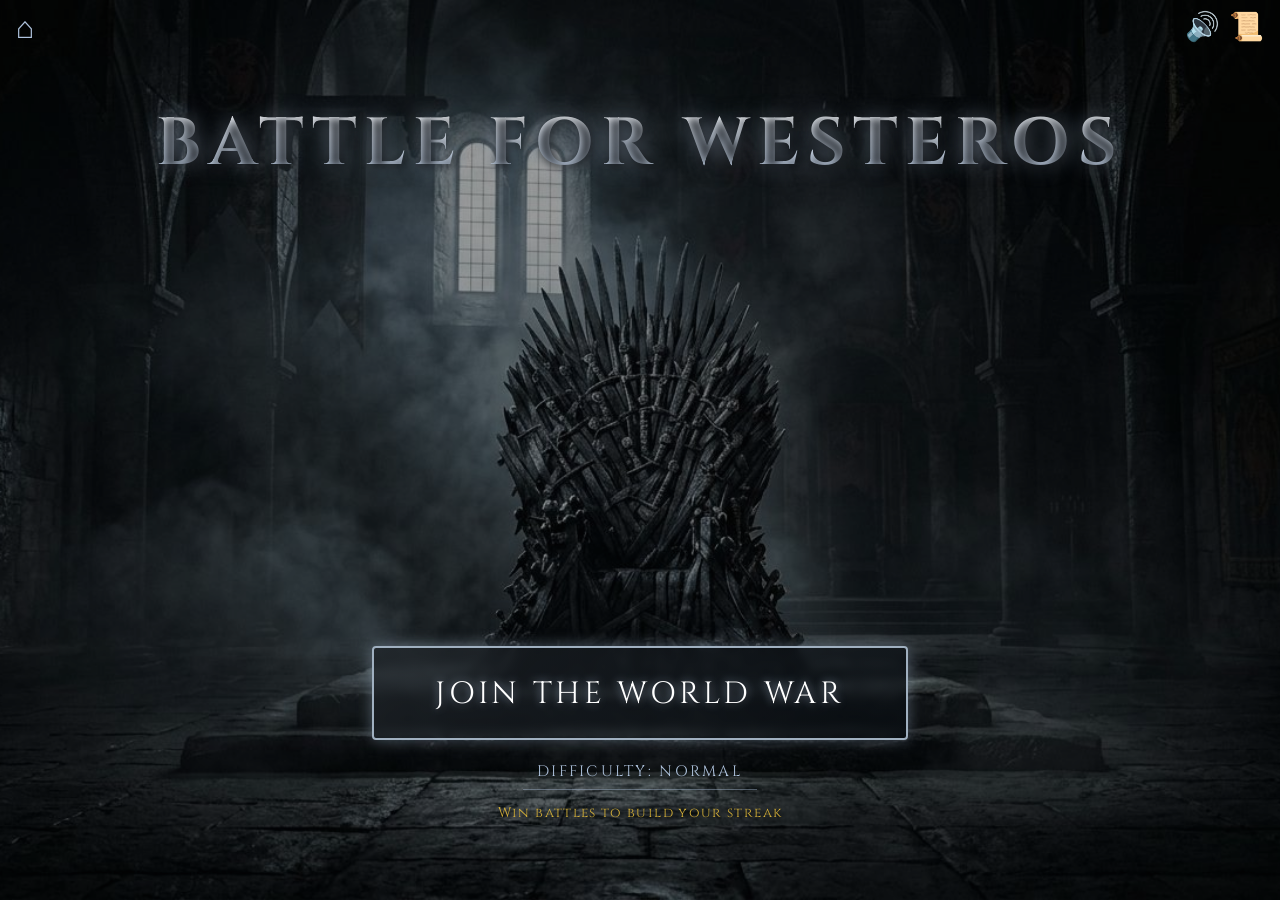
<file: index.html>
<!DOCTYPE html>
<html lang="en">
<head>
    <meta charset="UTF-8">
    <meta name="viewport" content="width=device-width, initial-scale=1.0, viewport-fit=cover">
    <meta name="theme-color" content="#050505">
    <title>Battle for Westeros - a Game of Thrones fan game</title>
    <meta name="description" content="Draft three houses with 999 gold, out-think the enemy alliance and win the war for Westeros. A free browser strategy game that works on phones and PCs.">

    <!-- Link previews (WhatsApp, Discord, LinkedIn, X) -->
    <meta property="og:type" content="website">
    <meta property="og:title" content="Battle for Westeros">
    <meta property="og:description" content="Draft three houses, counter the enemy alliance, win the war. Free to play in your browser.">
    <meta property="og:url" content="https://redrighthand2007.github.io/GOT/">
    <meta property="og:image" content="https://redrighthand2007.github.io/GOT/assets/images/iron-throne-bg-v2.jpg">
    <meta name="twitter:card" content="summary_large_image">

    <link rel="icon" href="data:image/svg+xml,%3Csvg xmlns='http://www.w3.org/2000/svg' viewBox='0 0 100 100'%3E%3Ctext y='.9em' font-size='90'%3E%E2%9A%94%EF%B8%8F%3C/text%3E%3C/svg%3E">
    <link rel="preconnect" href="https://fonts.googleapis.com">
    <link rel="preconnect" href="https://fonts.gstatic.com" crossorigin>
    <link href="https://fonts.googleapis.com/css2?family=Cinzel:wght@400;700&display=swap" rel="stylesheet">
    <link rel="stylesheet" href="css/got-theme.css">
    <!-- Set the PC / phone layout before first paint (js/data.js keeps it updated),
         and keep the page hidden until the Cinzel font is ready so text doesn't jump -->
    <script>
        (function () {
            var root = document.documentElement;
            root.classList.toggle('narrow', matchMedia('(max-width: 56em)').matches);
            root.classList.add('fonts-loading');
            var show = function () { root.classList.remove('fonts-loading'); };
            if (document.fonts && document.fonts.load) {
                Promise.all([document.fonts.load('400 1em Cinzel'), document.fonts.load('700 1em Cinzel')])
                    .then(show, show);
            } else {
                show();
            }
            setTimeout(show, 2500); // slow network: show anyway with the fallback font
        })();
    </script>
</head>
<body>
    <!-- The theme only downloads once JOIN THE WORLD WAR is tapped, so the first visit stays light; it streams and starts within a second -->
    <audio id="bg-music" src="assets/audio/got-theme.mp3" loop preload="none"></audio>
    <audio id="sfx-sword" src="assets/audio/sword-clash.mp3" preload="auto"></audio>

    <div id="game-container">
        <div id="live-bg"></div>

        <!-- Corner buttons (kept outside .content so the zoom animation doesn't move them) -->
        <button type="button" id="btn-back-nav" class="icon-btn" aria-label="Home" title="Home">&#8962;</button>
        <button type="button" id="sound-icon" class="icon-btn" aria-label="Mute or unmute sound">&#128266;</button>
        <button type="button" id="settings-icon" class="icon-btn" aria-label="Rules and prices" title="Rules and prices"
                aria-controls="info-modal" aria-expanded="false">&#128220;</button>

        <!-- Rules & prices panel -->
        <div id="info-modal" class="hidden" role="dialog" aria-label="Rules and prices">
            <div id="info-modal-content">
                <h2>HOW TO WIN</h2>
                <ul class="info-rules">
                    <li>Pick <strong>3 houses</strong> with your <strong>999G</strong> budget.</li>
                    <li>Strength = total power (Tier 1 = 3, Tier 2 = 2, Tier 3 = 1).</li>
                    <li><strong>Attack</strong> beats <strong>Mix</strong>, <strong>Mix</strong> beats <strong>Defense</strong>,
                        <strong>Defense</strong> beats <strong>Attack</strong>: every winning matchup between two houses
                        gives +5% strength, every losing one -5%.</li>
                    <li>Each side then rolls luck between 0.85x and 1.15x.</li>
                    <li>On <strong>Hard</strong> the enemy picks the alliance that counters yours.</li>
                </ul>

                <h2>HOUSES</h2>
                <table class="info-table">
                    <tr><th>House</th><th>Type</th><th>Tier</th><th>Price</th></tr>
                    <tr><td>Targaryen Dragons</td><td>Attack</td><td>1</td><td>500</td></tr>
                    <tr><td>Dothraki Riders</td><td>Attack</td><td>2</td><td>300</td></tr>
                    <tr><td>Dornish Spears</td><td>Attack</td><td>3</td><td>150</td></tr>
                    <tr><td>Unsullied</td><td>Defense</td><td>1</td><td>450</td></tr>
                    <tr><td>Night's Watch</td><td>Defense</td><td>2</td><td>280</td></tr>
                    <tr><td>Riverlands Levies</td><td>Defense</td><td>3</td><td>130</td></tr>
                    <tr><td>Stormlanders</td><td>Mix</td><td>1</td><td>450</td></tr>
                    <tr><td>Iron Fleet</td><td>Mix</td><td>2</td><td>280</td></tr>
                    <tr><td>Knights of the Vale</td><td>Mix</td><td>3</td><td>150</td></tr>
                </table>

                <h2>ENEMY ALLIANCES</h2>
                <table class="info-table">
                    <tr><th>Alliance</th><th>Houses</th><th>Price</th><th>Power</th></tr>
                    <tr><td>Pure Attack</td><td>Targaryen, Dothraki, Dornish</td><td>950</td><td>6</td></tr>
                    <tr><td>Pure Defense</td><td>Unsullied, Night's Watch, Riverlands</td><td>860</td><td>6</td></tr>
                    <tr><td>Pure Mix</td><td>Stormlanders, Iron Fleet, Vale</td><td>880</td><td>6</td></tr>
                </table>

                <p class="fan-note">Unofficial fan project, not affiliated with HBO.</p>
            </div>
        </div>

    <div class="content">
        <h1 id="main-title">BATTLE FOR WESTEROS</h1>

        <!-- Screen 1: Start Game -->
        <div id="start-screen">
            <button type="button" id="claim-btn">JOIN THE WORLD WAR</button>
            <button type="button" id="difficulty-btn" class="text-btn" aria-pressed="false">Difficulty: Normal</button>
            <p id="stats-line" class="stats-line"></p>
        </div>

        <!-- Screen 2: War Hall (Battle Phase) -->
        <div id="battle-phase" class="hidden">
            <div id="battle-location-display" aria-live="polite">MAKE YOUR ARMY</div>

            <div id="war-hall">
                <!-- Player Roster -->
                <div class="roster-side" id="player-side">
                    <h3>YOUR ALLIANCE</h3>
                    <div class="gold-display">BUDGET: <span id="player-gold">999</span>G</div>
                    <div class="roster" id="player-roster"></div>
                    <div id="player-codeword" class="codeword-text hidden"></div>
                    <div id="player-health-container" class="health-container hidden">
                        <div id="player-health-bar" class="health-bar"></div>
                    </div>
                </div>

                <!-- Drafting Board -->
                <div id="drafting-board">
                    <div id="draft-options"></div>
                    <p id="battle-log" aria-live="polite"></p>
                    <div class="action-bar">
                        <button type="button" id="btn-battle" class="theme-btn hidden">PREPARE FOR WAR</button>
                        <div id="action-buttons-container" class="action-row hidden">
                            <button type="button" id="btn-surrender" class="theme-btn">SURRENDER</button>
                            <button type="button" id="btn-fight" class="theme-btn">FIGHT!</button>
                        </div>
                        <div id="inline-result" class="action-row hidden">
                            <button type="button" id="btn-home-inline" class="theme-btn">HOME</button>
                            <button type="button" id="btn-restart-inline" class="theme-btn">BATTLE AGAIN</button>
                        </div>
                    </div>
                </div>

                <!-- Enemy Roster -->
                <div class="roster-side" id="enemy-side">
                    <h3>ENEMY ALLIANCE</h3>
                    <div class="gold-display">BUDGET: <span id="enemy-gold">???</span>G</div>
                    <div class="roster" id="enemy-roster"></div>
                    <div id="enemy-codeword" class="codeword-text hidden"></div>
                    <div id="enemy-health-container" class="health-container hidden">
                        <div id="enemy-health-bar" class="health-bar"></div>
                    </div>
                </div>
            </div>
        </div>

        <div id="blood-splatter"></div>
    </div>

    <script src="js/rules.js" defer></script>
    <script src="js/data.js" defer></script>
    <script src="js/audio.js" defer></script>
    <script src="js/ui.js" defer></script>
    <script src="js/combat.js" defer></script>
</div>
</body>
</html>
</file>
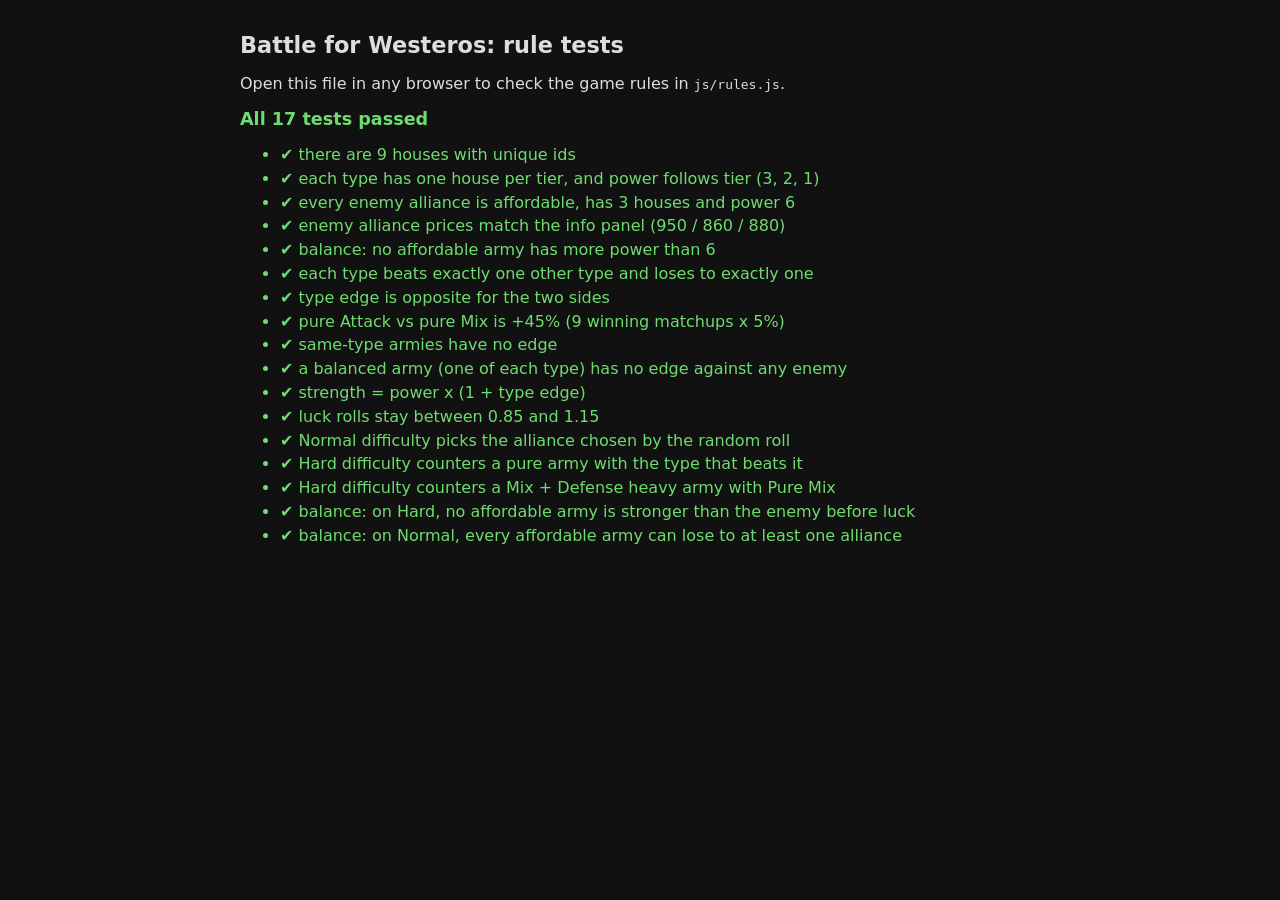
<file: tests/index.html>
<!DOCTYPE html>
<html lang="en">
<head>
    <meta charset="UTF-8">
    <meta name="viewport" content="width=device-width, initial-scale=1.0">
    <title>Battle for Westeros - rule tests</title>
    <style>
        body { font-family: system-ui, sans-serif; background: #111; color: #ddd; max-width: 50rem; margin: 2rem auto; padding: 0 1rem; }
        h1 { font-size: 1.4rem; }
        #summary { font-size: 1.1rem; font-weight: bold; margin: 1rem 0; }
        .pass { color: #6fdc6f; }
        .fail { color: #ff6b6b; }
        li { margin: 0.3rem 0; }
        pre { white-space: pre-wrap; color: #ff9b9b; margin: 0.2rem 0 0 1rem; }
    </style>
</head>
<body data-result="running">
    <h1>Battle for Westeros: rule tests</h1>
    <p>Open this file in any browser to check the game rules in <code>js/rules.js</code>.</p>
    <div id="summary">Running...</div>
    <ul id="results"></ul>

    <!-- Tiny test runner: test(name, fn) and assert helpers, results listed on the page -->
    <script>
        const TESTS = [];
        // A file that fails to load or run must fail the suite, not silently skip its tests
        const LOAD_ERRORS = [];
        window.addEventListener('error', e => LOAD_ERRORS.push(e.message || 'failed to load ' + (e.target && e.target.src)), true);
        function test(name, fn) { TESTS.push({ name, fn }); }
        function assert(condition, message) {
            if (!condition) throw new Error(message || 'assertion failed');
        }
        function assertEqual(actual, expected, message) {
            if (actual !== expected) throw new Error(`${message || 'values differ'}: expected ${JSON.stringify(expected)}, got ${JSON.stringify(actual)}`);
        }
        function assertClose(actual, expected, message) {
            if (Math.abs(actual - expected) > 1e-9) throw new Error(`${message || 'numbers differ'}: expected ${expected}, got ${actual}`);
        }

        function runTests() {
            const list = document.getElementById('results');
            let failed = 0;
            TESTS.forEach(({ name, fn }) => {
                const li = document.createElement('li');
                try {
                    fn();
                    li.className = 'pass';
                    li.textContent = '✔ ' + name;
                } catch (e) {
                    failed++;
                    li.className = 'fail';
                    li.textContent = '✘ ' + name;
                    const pre = document.createElement('pre');
                    pre.textContent = e.message;
                    li.appendChild(pre);
                }
                list.appendChild(li);
            });
            LOAD_ERRORS.forEach(message => {
                failed++;
                const li = document.createElement('li');
                li.className = 'fail';
                li.textContent = '✘ Script error: ' + message;
                list.appendChild(li);
            });
            if (TESTS.length === 0) failed++;
            const summary = document.getElementById('summary');
            summary.className = failed ? 'fail' : 'pass';
            summary.textContent = TESTS.length === 0 ? 'No tests ran: check that the scripts loaded'
                : failed ? `${failed} problem(s) in ${TESTS.length} tests: FAILED`
                : `All ${TESTS.length} tests passed`;
            document.body.dataset.result = failed ? 'fail' : 'pass';
        }
    </script>

    <script src="../js/rules.js"></script>
    <script src="rules.test.js"></script>
    <script>runTests();</script>
</body>
</html>
</file>
<file: css/got-theme.css>
/* =========================================
   SIZING
   Sizes are in rem, so browser zoom (Ctrl + / Ctrl -) scales the whole
   game smoothly. The root size grows a little on wide screens and never
   drops below the browser default (16px), so text stays readable on
   phones and does not look tiny on large monitors.
========================================= */
html {
    font-size: clamp(100%, 0.55vw + 0.5rem, 150%);
    -webkit-text-size-adjust: 100%; /* stop phones enlarging text on rotate */
    text-size-adjust: 100%;
}

/* Taps register instantly (no double-tap-zoom delay) */
button {
    touch-action: manipulation;
    -webkit-tap-highlight-color: transparent;
}

/* Page fades in once the font is ready (class set in index.html;
   the opacity transition is part of each element's transition list) */
.fonts-loading .content,
.fonts-loading #sound-icon,
.fonts-loading #settings-icon,
.fonts-loading #btn-back-nav {
    opacity: 0;
}

* {
    margin: 0;
    padding: 0;
    box-sizing: border-box;
    text-align: center;
    color: #e0e0e0;
    font-family: 'Cinzel', serif;
}

body {
    background-color: #000;
    min-height: 100vh;
    min-height: 100dvh;
    overflow-x: hidden;
}

#game-container {
    position: relative;
    width: 100%;
    min-height: 100vh;
    min-height: 100dvh;
    background-color: #050505;
    /* The zoom animation briefly scales the page up; never let that scroll */
    overflow: hidden;
    overflow: clip;
}

/* Full-screen layers stay pinned while the page scrolls */
#live-bg,
#blood-splatter {
    position: fixed;
    inset: 0;
}

/* Buttons start plain; each kind (theme, icon, card, sigil) styles itself */
button {
    font: inherit;
    color: inherit;
    background: none;
    border: none;
    cursor: pointer;
}

button:disabled {
    cursor: default;
}

.theme-btn:active:not(:disabled),
#claim-btn:active {
    transform: scale(0.95);
}

/* Visible focus ring for keyboard players (not shown on mouse clicks) */
button:focus-visible {
    outline: 0.15rem solid #d4af37;
    outline-offset: 0.2rem;
}

/* Live Background */
#live-bg {
    background-image: url("../assets/images/iron-throne-bg-v2.jpg");
    background-size: cover;
    background-position: center center;
    opacity: 0.6;
    z-index: 1;
    animation: slowZoom 30s infinite alternate ease-in-out;
}

@keyframes slowZoom {
    0% { transform: scale(1); }
    100% { transform: scale(1.15); }
}

.content {
    position: relative;
    z-index: 2;
    min-height: 100vh;
    min-height: 100dvh;
    display: flex;
    flex-direction: column;
    align-items: center;
    /* Safe-area insets keep content clear of phone notches and home bars */
    padding:
        calc(3.25rem + env(safe-area-inset-top, 0px))
        calc(1rem + env(safe-area-inset-right, 0px))
        calc(1.5rem + env(safe-area-inset-bottom, 0px))
        calc(1rem + env(safe-area-inset-left, 0px));
}

.hidden {
    display: none !important;
}

/* Typography Headings */
#main-title {
    font-size: clamp(2rem, 5.2vw, 5rem);
    line-height: 1.15;
    letter-spacing: 0.12em;
    margin-top: clamp(0.5rem, 6vh, 4rem);
    color: #e0e0e0;
    text-shadow: 0 0 1.25rem rgba(176, 196, 222, 0.5), 0.125rem 0.125rem 0.6rem #000;
    background: linear-gradient(to bottom, #fff 0%, #b0c4de 100%);
    -webkit-background-clip: text;
    background-clip: text;
    -webkit-text-fill-color: transparent;
    font-weight: bold;
}

/* Start Screen */
#start-screen {
    flex: 1;
    display: flex;
    flex-direction: column;
    justify-content: flex-end;
    align-items: center;
    gap: 0.9rem;
    width: 100%;
    padding-bottom: 6vh;
}

.text-btn {
    font-size: 0.95rem;
    letter-spacing: 0.15em;
    text-transform: uppercase;
    color: #b0c4de;
    padding: 0.4rem 0.9rem;
    border-bottom: 0.0625rem solid rgba(176, 196, 222, 0.4);
    transition: color 0.3s, border-color 0.3s;
}
.text-btn:hover {
    color: #ffffff;
    border-color: #ffffff;
}
.text-btn[aria-pressed="true"] {
    color: #ff6b6b;
    border-color: #ff6b6b;
}

.stats-line {
    font-size: 0.85rem;
    letter-spacing: 0.1em;
    color: #d4af37;
    text-shadow: 0.1rem 0.1rem 0.3rem #000;
}

#claim-btn {
    font-size: clamp(1.15rem, 2.4vw, 2.5rem);
    padding: 0.8em 2em;
    max-width: 100%;
    border-radius: 0.25rem;
    letter-spacing: 0.12em;
    background: linear-gradient(135deg, rgba(30,35,40,0.7) 0%, rgba(10,15,20,0.7) 100%);
    backdrop-filter: blur(0.25rem);
    border: 0.125rem solid #a0b0c0;
    color: #ffffff;
    text-shadow: 0 0 0.5rem rgba(176, 196, 222, 0.8), 0.125rem 0.125rem 0.25rem #000;
    box-shadow: 0 0 0.9rem rgba(176, 196, 222, 0.4);
    text-transform: uppercase;
    transition: all 0.3s ease;
}
#claim-btn:hover {
    background: linear-gradient(135deg, rgba(50,60,70,0.8) 0%, rgba(20,30,40,0.8) 100%);
    box-shadow: 0 0 1.5rem rgba(176, 196, 222, 0.7);
    transform: scale(1.05);
    border-color: #ffffff;
}

/* House sigil: a round medallion in the house colours with its emblem.
   It fills whatever holds it (draft card, roster slot). */
.crest {
    display: flex;
    align-items: center;
    justify-content: center;
    width: 100%;
    aspect-ratio: 1 / 1;
    border-radius: 50%;
    background: radial-gradient(circle at 35% 30%, var(--c1) 0%, var(--c2) 85%);
    border: 0.125rem solid #d4af37;
    box-shadow: inset 0 0 0.6rem rgba(0, 0, 0, 0.7), 0 0 0.4rem rgba(0, 0, 0, 0.8);
    container-type: inline-size; /* lets the emblem size itself to the medallion */
}
.crest-emblem {
    font-size: 1.5rem;
    font-size: 52cqi;
    line-height: 1;
    /* Silver emblem on the house colours: emoji differ per device, this keeps them uniform */
    filter: grayscale(1) brightness(1.35) contrast(1.1) drop-shadow(0 0.1rem 0.15rem rgba(0, 0, 0, 0.8));
}

#battle-log {
    color: #ffb4a8;
    font-size: 1rem;
    font-weight: bold;
    text-shadow: 0.125rem 0.125rem 0.3rem rgba(0,0,0,0.9);
    letter-spacing: 0.1em;
    margin: 0.5rem 0;
    min-height: 1.5rem;
}

/* Battle Phase */
#battle-phase {
    flex: 1;
    display: flex;
    flex-direction: column;
    align-items: center;
    justify-content: center;
    gap: clamp(1rem, 4vh, 2.5rem);
    width: 100%;
    max-width: 90rem;
}

#battle-location-display {
    font-size: clamp(1.4rem, 3vw, 2.5rem);
    font-weight: bold;
    letter-spacing: 0.25em;
    background: linear-gradient(#ff4444, #8b0000);
    -webkit-background-clip: text;
    background-clip: text;
    -webkit-text-fill-color: transparent;
    filter: drop-shadow(0 0.125rem 0.25rem rgba(0,0,0,0.8));
}

/* VICTORY / DEFEAT banner written into #battle-location-display */
.result-banner {
    font-size: clamp(1em, 9vw, 1.6em);
    letter-spacing: 0.1em;
    font-weight: bold;
}
.result-banner.victory {
    color: #32cd32;
    -webkit-text-fill-color: #32cd32;
    text-shadow: 0 0 1.25rem rgba(50,205,50,0.8);
}
.result-banner.defeat {
    color: #ff0000;
    -webkit-text-fill-color: #ff0000;
    text-shadow: 0 0 1.25rem rgba(255,0,0,0.8);
}

/* War Hall: your side | draft board | enemy side */
#war-hall {
    display: grid;
    grid-template-columns: minmax(0, 1fr) minmax(0, 1.5fr) minmax(0, 1fr);
    align-items: start;
    gap: clamp(1rem, 3vw, 3rem);
    width: 100%;
}

.roster-side {
    display: flex;
    flex-direction: column;
    align-items: center;
    width: 100%;
    max-width: 24rem;
    justify-self: center;
    background: rgba(10, 10, 15, 0.4);
    border: 0.125rem solid #333;
    border-radius: 0.5rem;
    padding: 1rem;
    box-shadow: inset 0 0 1.25rem rgba(0,0,0,0.9);
    transition: all 0.5s ease;
}

.roster-side h3 {
    color: #b0c4de;
    font-size: 1rem;
    letter-spacing: 0.15em;
    text-shadow: 0.125rem 0.125rem 0.3rem rgba(0,0,0,0.8);
    margin-bottom: 0.3rem;
}

.gold-display {
    color: #ccc;
}
.gold-display span {
    color: #d4af37;
    font-weight: bold;
}

.codeword-text {
    font-size: 0.95rem;
    line-height: 1.35;
    color: #d4af37; /* Gold */
    font-weight: bold;
    text-shadow: 0 0 0.9rem rgba(212, 175, 55, 0.8);
    margin-top: 0.9rem;
    letter-spacing: 0.12em;
}

.health-container {
    width: 100%;
    height: 1.1rem;
    background: #111;
    border: 0.125rem solid #444;
    border-radius: 0.6rem;
    margin-top: 0.9rem;
    overflow: hidden;
    box-shadow: 0 0 0.6rem #000 inset;
}
.health-bar {
    width: 100%;
    height: 100%;
    background: linear-gradient(90deg, #8b0000, #ff4444);
    transition: width 0.5s ease-in-out;
}

.roster {
    display: flex;
    justify-content: center;
    gap: 0.75rem;
    width: 100%;
}
.roster:not(:empty) {
    margin-top: 0.75rem;
}

.roster-slot {
    flex: 0 1 5rem;
    aspect-ratio: 1 / 1;
    border-radius: 50%;
    display: flex;
    justify-content: center;
    align-items: center;
    transition: transform 0.2s ease, opacity 0.2s ease;
}

/* Your own sigils can be tapped to remove them while drafting */
button.roster-slot:not(:disabled):hover {
    transform: scale(1.08);
}
button.roster-slot:not(:disabled):hover .crest {
    border-color: #ff6b6b;
}

/* Corner icons */
.icon-btn {
    position: fixed;
    top: calc(0.6rem + env(safe-area-inset-top, 0px));
    font-size: 1.75rem;
    line-height: 1;
    padding: 0.25rem;
    z-index: 100;
    transition: transform 0.3s, color 0.3s, opacity 0.5s ease;
    color: #b0c4de;
}
#sound-icon { right: calc(3.5rem + env(safe-area-inset-right, 0px)); }
#settings-icon { right: calc(0.75rem + env(safe-area-inset-right, 0px)); }
#btn-back-nav { left: calc(0.75rem + env(safe-area-inset-left, 0px)); font-size: 1.9rem; }

#sound-icon:hover,
#btn-back-nav:hover {
    transform: scale(1.1);
    color: #ffffff;
}
#settings-icon:hover,
#settings-icon[aria-expanded="true"] {
    transform: scale(1.1) rotate(-8deg);
}

#info-modal {
    position: fixed;
    top: calc(3.25rem + env(safe-area-inset-top, 0px));
    right: calc(0.75rem + env(safe-area-inset-right, 0px));
    left: auto;
    width: min(40rem, calc(100vw - 1.5rem));
    max-height: calc(100vh - 4.5rem);
    max-height: calc(100dvh - 4.5rem - env(safe-area-inset-top, 0px));
    overflow: auto; /* the tables can scroll inside on very small screens */
    overscroll-behavior: contain;
    z-index: 200;
}

#info-modal-content {
    background: rgba(15, 15, 20, 0.85);
    border: 0.125rem solid #555;
    padding: 1.1rem;
    border-radius: 0.5rem;
    box-shadow: 0 0 1.9rem rgba(0,0,0,1);
    backdrop-filter: blur(0.3125rem);
}

#info-modal-content h2 {
    font-size: 1.15rem;
}
#info-modal-content h2 + .info-table + h2,
#info-modal-content .info-rules + h2 {
    margin-top: 1.25rem;
}

.info-rules {
    margin-top: 0.6rem;
    padding-left: 1.2rem;
    font-size: 0.85rem;
    line-height: 1.5;
    color: #ccc;
}
.info-rules li {
    text-align: left;
    margin-bottom: 0.3rem;
}
.info-rules strong {
    color: #d4af37;
}

.fan-note {
    margin-top: 1rem;
    font-size: 0.75rem;
    color: #888;
}

.info-table {
    width: 100%;
    border-collapse: collapse;
    margin-top: 0.6rem;
    color: #ccc;
    font-size: 0.85rem;
}

.info-table th, .info-table td {
    border: 0.0625rem solid #444;
    padding: 0.45rem;
    text-align: left;
}

.info-table th {
    background: #111;
    color: #b0c4de;
}

/* Central Drafting Board */
#drafting-board {
    display: flex;
    flex-direction: column;
    align-items: center;
    width: 100%;
}

#draft-options {
    display: grid;
    grid-template-columns: repeat(3, minmax(0, 1fr));
    gap: 0.75rem;
    width: 100%;
    max-width: 26rem;
}

/* During a battle the cards are removed so the result buttons move up */
#draft-options.draft-hidden {
    display: none;
}

.draft-card {
    position: relative;
    display: flex;
    flex-direction: column;
    align-items: center;
    justify-content: center;
    gap: 0.25rem;
    min-width: 0;
    min-height: clamp(5rem, 13vh, 8rem);
    padding: 0.6rem 0.3rem;
    background: rgba(17, 17, 17, 0.55);
    border: 0.0625rem solid #555;
    border-radius: 0.4rem;
    transition: transform 0.2s, box-shadow 0.2s, border-color 0.2s, opacity 0.3s, min-height 0.35s ease;
}

.draft-card:not(:disabled):hover {
    transform: translateY(-0.1875rem);
    box-shadow: 0 0.3rem 0.6rem rgba(255, 255, 255, 0.2);
    border-color: #b0c4de;
}

/* Already in your alliance: gold frame and a tick */
.draft-card.picked {
    border-color: #d4af37;
    box-shadow: 0 0 0.6rem rgba(212, 175, 55, 0.5);
}
.draft-card.picked::after {
    content: "\2713";
    position: absolute;
    top: 0.2rem;
    right: 0.35rem;
    font-family: sans-serif;
    font-size: 0.85rem;
    color: #d4af37;
}

/* Alliance is full: the rest fade back */
.draft-card.disabled {
    opacity: 0.4;
}

.draft-card .crest {
    width: clamp(2rem, 5.5vh, 2.75rem);
    transition: width 0.35s ease;
}

.draft-name {
    font-size: 0.72rem;
    font-weight: bold;
    line-height: 1.2;
    color: #e0e0e0;
    overflow-wrap: anywhere;
}

.draft-meta {
    line-height: 1.2;
}

.draft-role {
    font-size: 0.62rem;
    color: #aaa;
    text-transform: uppercase;
    letter-spacing: 0.06em;
}

.draft-cost {
    font-size: 0.9rem;
    color: #d4af37;
    font-weight: bold;
}

/* Prepare / Fight / Result button bar under the draft cards */
.action-bar {
    position: relative;
    width: 100%;
    max-width: 26rem;
    height: 3.25rem;
}
.action-bar > * {
    position: absolute;
    inset: 0;
    width: 100%;
    height: 100%;
    margin: 0;
}
.action-row {
    display: flex;
    gap: 0.6rem;
}
/* Button text shrinks on very narrow phones and can wrap as a last resort */
.action-row .theme-btn {
    flex: 1 1 0;
    min-width: 0;
    height: 100%;
    font-size: clamp(0.8rem, 2.5vw + 0.25rem, 1rem);
    letter-spacing: clamp(0.04em, 0.6vw, 0.15em);
    line-height: 1.1;
    padding: 0 0.4rem;
}

#btn-battle {
    font-size: clamp(0.9rem, 3vw + 0.25rem, 1.15rem);
    letter-spacing: clamp(0.06em, 0.8vw, 0.15em);
    line-height: 1.1;
    padding: 0 0.5rem;
}

/* Waiting for 3 houses / over budget: the button explains, but can't be pressed */
#btn-battle:disabled {
    opacity: 0.55;
    border-color: #666;
    box-shadow: none;
    transform: none;
}

#btn-surrender {
    border-color: #444;
    color: #888;
}

#btn-surrender:hover:not(:disabled) {
    border-color: #600000;
    color: #ffcccc;
}

.over-budget {
    color: #ff4444 !important;
    text-shadow: 0 0 0.6rem rgba(255,0,0,0.8) !important;
}

#blood-splatter {
    background: radial-gradient(circle, transparent 20%, rgba(60,0,0,0.8) 100%);
    opacity: 0;
    pointer-events: none;
    z-index: 50;
    transition: opacity 0.5s;
}

.splatter-active {
    opacity: 1 !important;
}

.theme-btn {
    font-size: 1.25rem;
    padding: 0.9rem 1.8rem;
    border-radius: 0.25rem;
    letter-spacing: 0.15em;
    background: linear-gradient(135deg, rgba(30,35,40,0.7) 0%, rgba(10,15,20,0.7) 100%);
    backdrop-filter: blur(0.25rem);
    border: 0.125rem solid #a0b0c0;
    color: #ffffff;
    text-shadow: 0 0 0.5rem rgba(176, 196, 222, 0.8), 0.125rem 0.125rem 0.25rem #000;
    box-shadow: 0 0 0.9rem rgba(176, 196, 222, 0.4);
    text-transform: uppercase;
    cursor: pointer;
    transition: all 0.3s;
}
.theme-btn:hover:not(:disabled) {
    background: linear-gradient(135deg, rgba(50,60,70,0.8) 0%, rgba(20,30,40,0.8) 100%);
    box-shadow: 0 0 1.5rem rgba(176, 196, 222, 0.7);
    transform: scale(1.05);
    border-color: #ffffff;
}

/* =========================================
   NARROW SCREENS (phones, or a PC zoomed in a lot)
   The three columns stack into one: your side, the draft board, then
   the enemy side. The .narrow class is set by js/data.js from the
   (max-width: 56em) media query, so the switch can be animated.
========================================= */
.narrow .content {
    padding-top: 3.5rem;
}

.narrow #war-hall {
    grid-template-columns: minmax(0, 1fr);
    max-width: 28rem;
    gap: 1.25rem;
}

.narrow .roster-side {
    max-width: none;
}

.narrow #battle-location-display {
    letter-spacing: 0.15em;
}

.narrow .draft-card {
    min-height: 7rem;
}

/* =========================================
   MOTION
   Zoom steps are animated in js/data.js. Sizes that follow the window
   width ease into place, the PC <-> phone layout switch morphs with a
   view transition, and screens fade in when they appear.
========================================= */
html {
    transition: font-size 0.35s ease;
}

.content {
    transition: padding 0.35s ease, opacity 0.5s ease;
}

#main-title,
#battle-location-display {
    transition: font-size 0.35s ease, letter-spacing 0.35s ease, margin 0.35s ease;
}

#war-hall {
    transition: gap 0.35s ease;
}

#player-side { view-transition-name: player-side; }
#enemy-side { view-transition-name: enemy-side; }
#draft-options { view-transition-name: draft-options; }
.action-bar { view-transition-name: action-bar; }
#battle-location-display { view-transition-name: battle-title; }

::view-transition-group(*) {
    animation-duration: 0.45s;
    animation-timing-function: cubic-bezier(0.2, 0.8, 0.2, 1);
}

@keyframes fadeIn {
    from { opacity: 0; transform: translateY(0.75rem); }
    to { opacity: 1; transform: none; }
}

#start-screen,
#battle-phase,
.action-row,
#btn-battle,
.codeword-text,
.health-container {
    animation: fadeIn 0.4s ease backwards;
}

#info-modal {
    animation: fadeIn 0.2s ease backwards;
}

@media (prefers-reduced-motion: reduce) {
    *,
    *::before,
    *::after,
    ::view-transition-group(*) {
        animation: none !important;
        transition: none !important;
    }
}

/* Touch screens have no hover, so skip hover-only lift effects */
@media (hover: none) {
    #claim-btn:hover,
    .theme-btn:hover,
    .draft-card:hover,
    .icon-btn:hover,
    button.roster-slot:hover {
        transform: none;
    }
}
</file>
